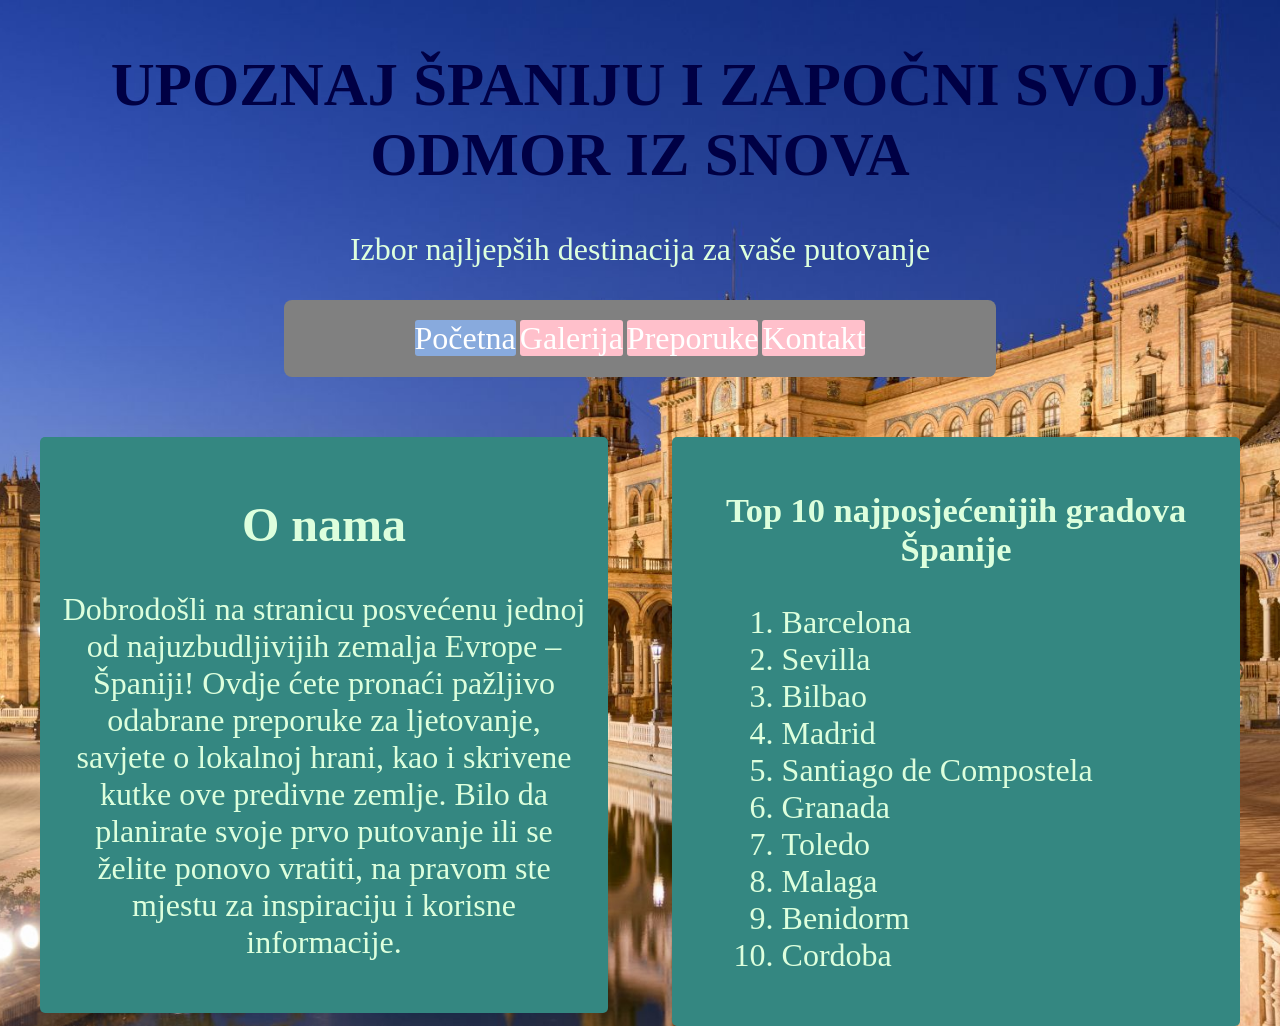
<file: index.html>
<! DOCTYPE html>
 <html>
  <head>
   <meta name="viewport" content="width=device-width, initial-scale=1.0">
   <meta charset="UTF-8">
   <title>Ocjena</title>
   <link rel="stylesheet" href="stil1.css">
  </head>
  <body>
   <header>
   <div class="naslov">
	<h1>UPOZNAJ ŠPANIJU I ZAPOČNI SVOJ ODMOR IZ SNOVA</h1>
	<p>Izbor najljepših destinacija za vaše putovanje</p>
	<div class="navigacija">
	<ul>
	 <li><a class="aktivnaStrana" href="index.html">Početna</a></li>
	 <li><a href="slike.html">Galerija</a></li>
	 <li><a href="preporuke.html">Preporuke</a></li>
	 <li><a href="kontakt.html">Kontakt</a></li>
	 </ul>
	</div>
   </div>
   </header>
   <div class="kolone">
    <div class="lijeva">
    <h2>O nama</h2>
	<p>Dobrodošli na stranicu posvećenu jednoj od najuzbudljivijih zemalja Evrope – Španiji! Ovdje ćete pronaći pažljivo
	odabrane preporuke za ljetovanje, savjete o lokalnoj hrani, kao i skrivene kutke 
	ove predivne zemlje. Bilo da planirate svoje prvo putovanje ili se želite ponovo vratiti, na pravom ste mjestu za 
	inspiraciju i korisne informacije.</p>
   </div>
   <div class="desna">
    <h3>Top 10 najposjećenijih gradova Španije</h3>
	<ol>
	 <li>Barcelona</li>
	 <li>Sevilla</li>
	 <li>Bilbao</li>
	 <li>Madrid</li>
	 <li>Santiago de Compostela</li>
	 <li>Granada</li>
	 <li>Toledo</li>
	 <li>Malaga</li>
	 <li>Benidorm</li>
	 <li>Cordoba</li>
	 </ol>
   </div>
  </body>
</html>
</file>
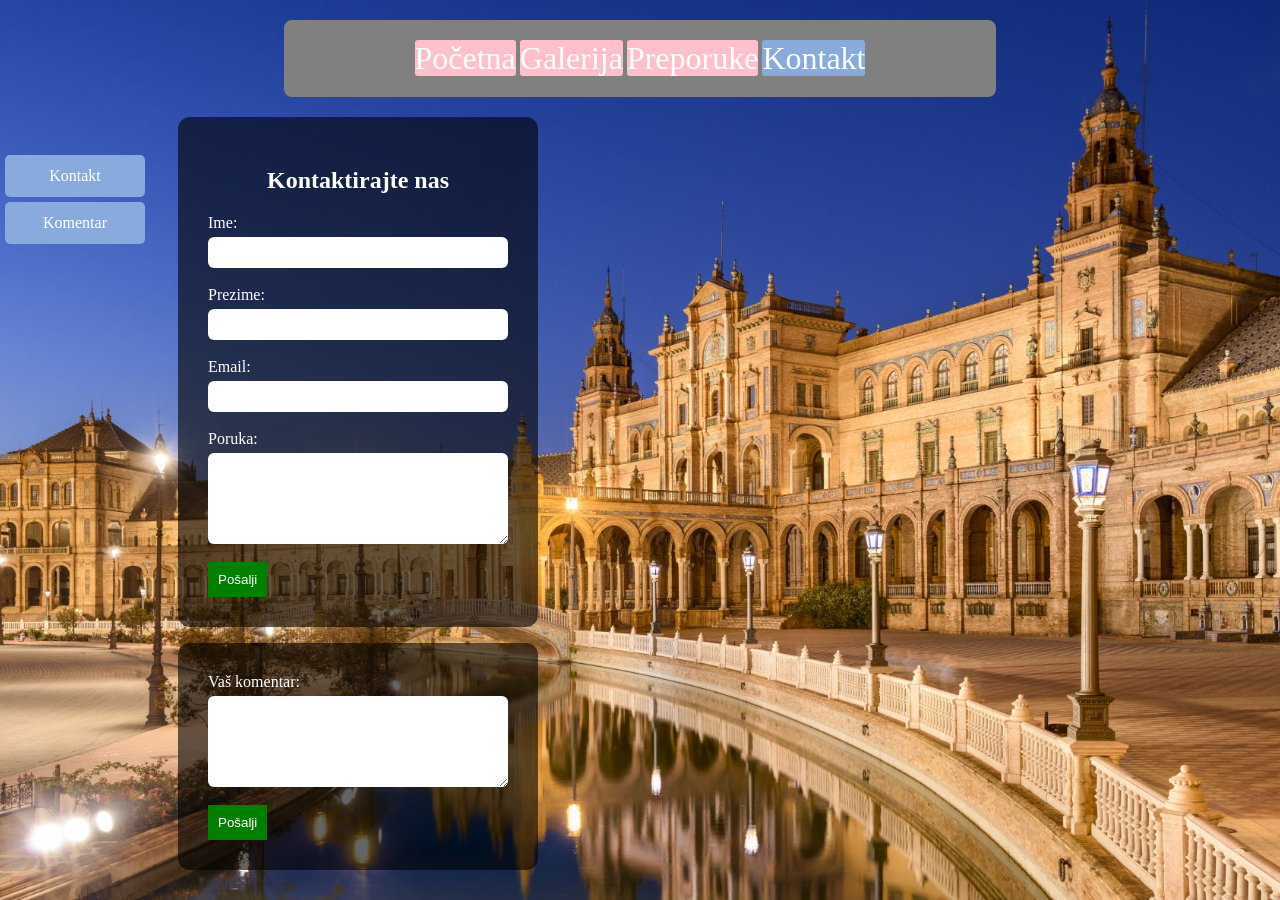
<file: kontakt.html>
<! DOCTYPE html>
 <html>
  <head>
   <meta name="viewport" content="width=device-width, initial-scale=1.0">
   <meta charset="UTF-8">
   <title>Ocjena</title>
   <link rel="stylesheet" href="stil1.css">
  </head>
  <body>
   <header>
	<div class="navigacija">
	<ul>
	 <li><a  href="index.html">Početna</a></li>
	 <li><a href="slike.html">Galerija</a></li>
	 <li><a href="preporuke.html">Preporuke</a></li>
	 <li><a class="aktivnaStrana" href="kontakt.html">Kontakt</a></li>
	 </ul>
	</div>
	<div class="sidebar">
    <a href="#kontakt">Kontakt</a>
    <a href="#komentar">Komentar</a>
    </div>
	<div id="kontakt">
	<form>
	<h2 class="kontakt-naslov">Kontaktirajte nas</h2>
    <label>Ime:</label><br>
    <input type="text" name="ime" required><br><br>
    <label>Prezime:</label><br>
    <input type="text" name="prezime" required><br><br>
    <label>Email:</label><br>
    <input type="email" name="email" required><br><br>
    <label>Poruka:</label><br>
    <textarea name="poruka" rows="5" required></textarea><br><br>
    <button type="submit">Pošalji</button>
    </form>
    </div>

    <div id="komentar">
    <div class="blok">
    <form>
    <label>Vaš komentar:</label><br>
    <textarea rows="5" required></textarea><br><br>
    <button type="submit">Pošalji</button>
	</header>
  </form>
  </form>
 </div>
 </div>
</html>
</file>
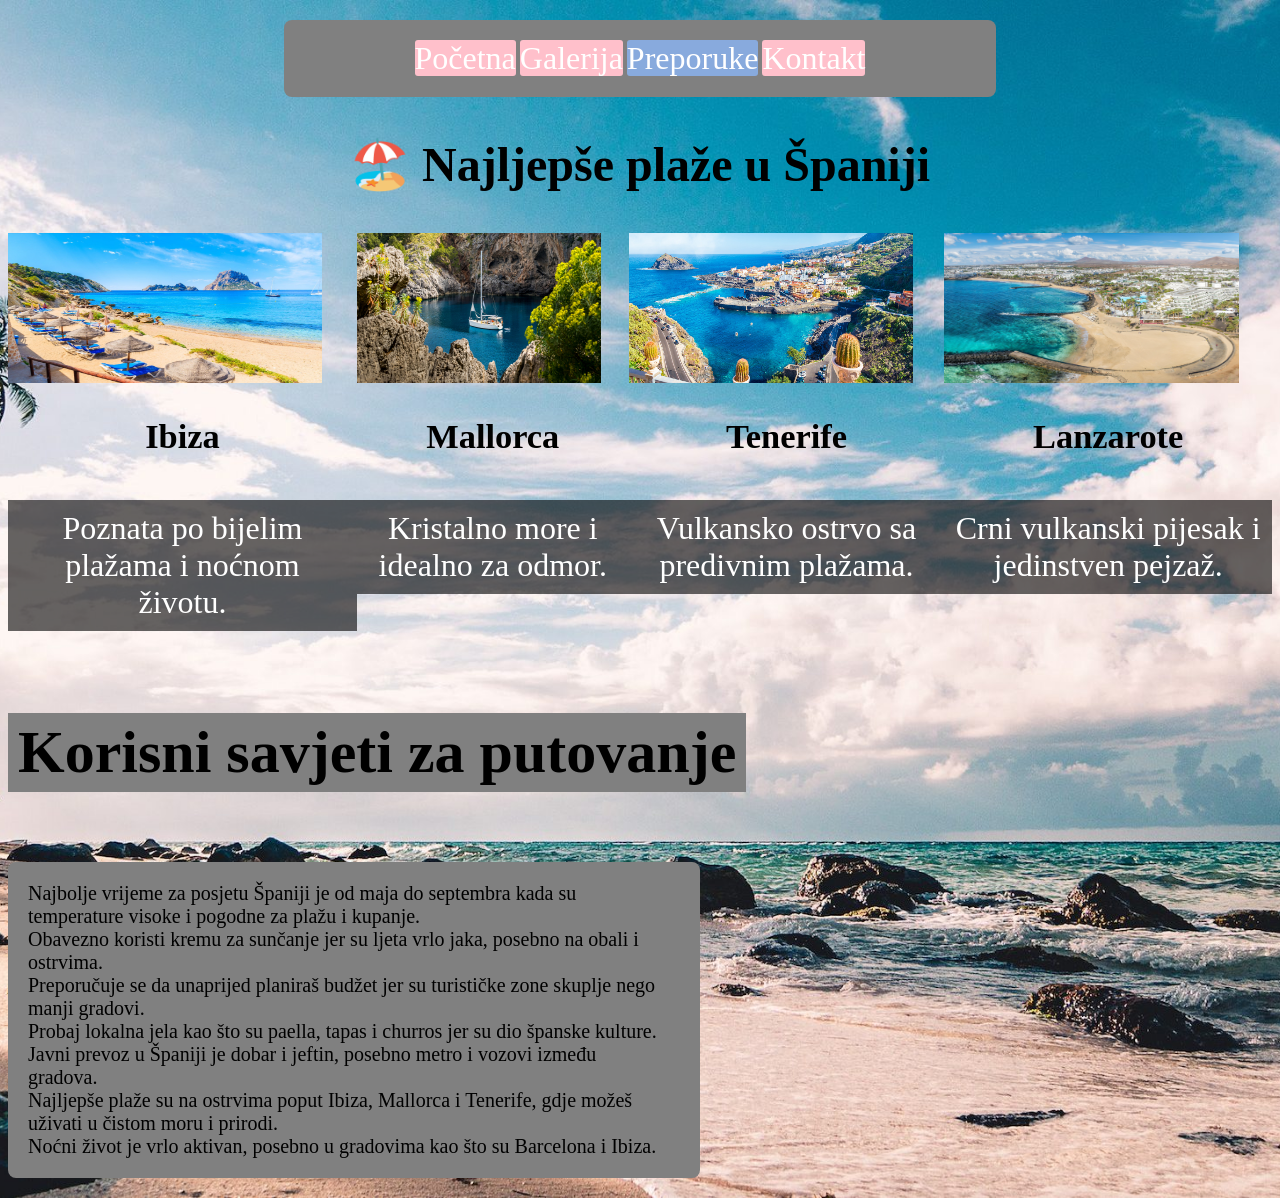
<file: preporuke.html>
<! DOCTYPE html>
 <html>
  <head>
   <meta name="viewport" content="width=device-width, initial-scale=1.0">
   <meta charset="UTF-8">
   <title>Ocjena</title>
   <link rel="stylesheet" href="stil1.css">
  </head>
  <body>
   <header>
	<div class="navigacija">
	<ul>
	 <li><a href="index.html">Početna</a></li>
	 <li><a href="slike.html">Galerija</a></li>
	 <li><a class="aktivnaStrana" href="preporuke.html">Preporuke</a></li>
	 <li><a href="kontakt.html">Kontakt</a></li>
	 </ul>
	</div>
	</header>
	<h2>🏖️ Najljepše plaže u Španiji</h2>
     
	<body class="pozadina">
<div class="plaze">

    <div class="plaza">
        <img src="ibiza.jpg">
        <h3>Ibiza</h3>
        <p>Poznata po bijelim plažama i noćnom životu.</p>
    </div>

    <div class="plaza">
        <img src="mallorca.jpg">
        <h3>Mallorca</h3>
        <p>Kristalno more i idealno za odmor.</p>
    </div>

    <div class="plaza">
        <img src="tenerife.jpg">
        <h3>Tenerife</h3>
        <p>Vulkansko ostrvo sa predivnim plažama.</p>
    </div>

    <div class="plaza">
        <img src="lanzarote.jpg">
        <h3>Lanzarote</h3>
        <p>Crni vulkanski pijesak i jedinstven pejzaž.</p>
    </div>

</div>

   <div class="savjeti">
    <h2>Korisni savjeti za putovanje</h2>
	<ul>
    <li>Najbolje vrijeme za posjetu Španiji je od maja do septembra kada su temperature visoke i 
	pogodne za plažu i kupanje.</li>
    <li>Obavezno koristi kremu za sunčanje jer su ljeta vrlo jaka, posebno na obali i ostrvima.</li>
    <li>Preporučuje se da unaprijed planiraš budžet jer su turističke zone skuplje nego manji gradovi.</li>
    <li>Probaj lokalna jela kao što su paella, tapas i churros jer su dio španske kulture.</li>
    <li>Javni prevoz u Španiji je dobar i jeftin, posebno metro i vozovi između gradova.</li>
    <li>Najljepše plaže su na ostrvima poput Ibiza, Mallorca i Tenerife, gdje možeš uživati u čistom moru i prirodi.</li>
    <li>Noćni život je vrlo aktivan, posebno u gradovima kao što su Barcelona i Ibiza.</li>
   </ul>
   </div>
  </body>
</html>
</file>
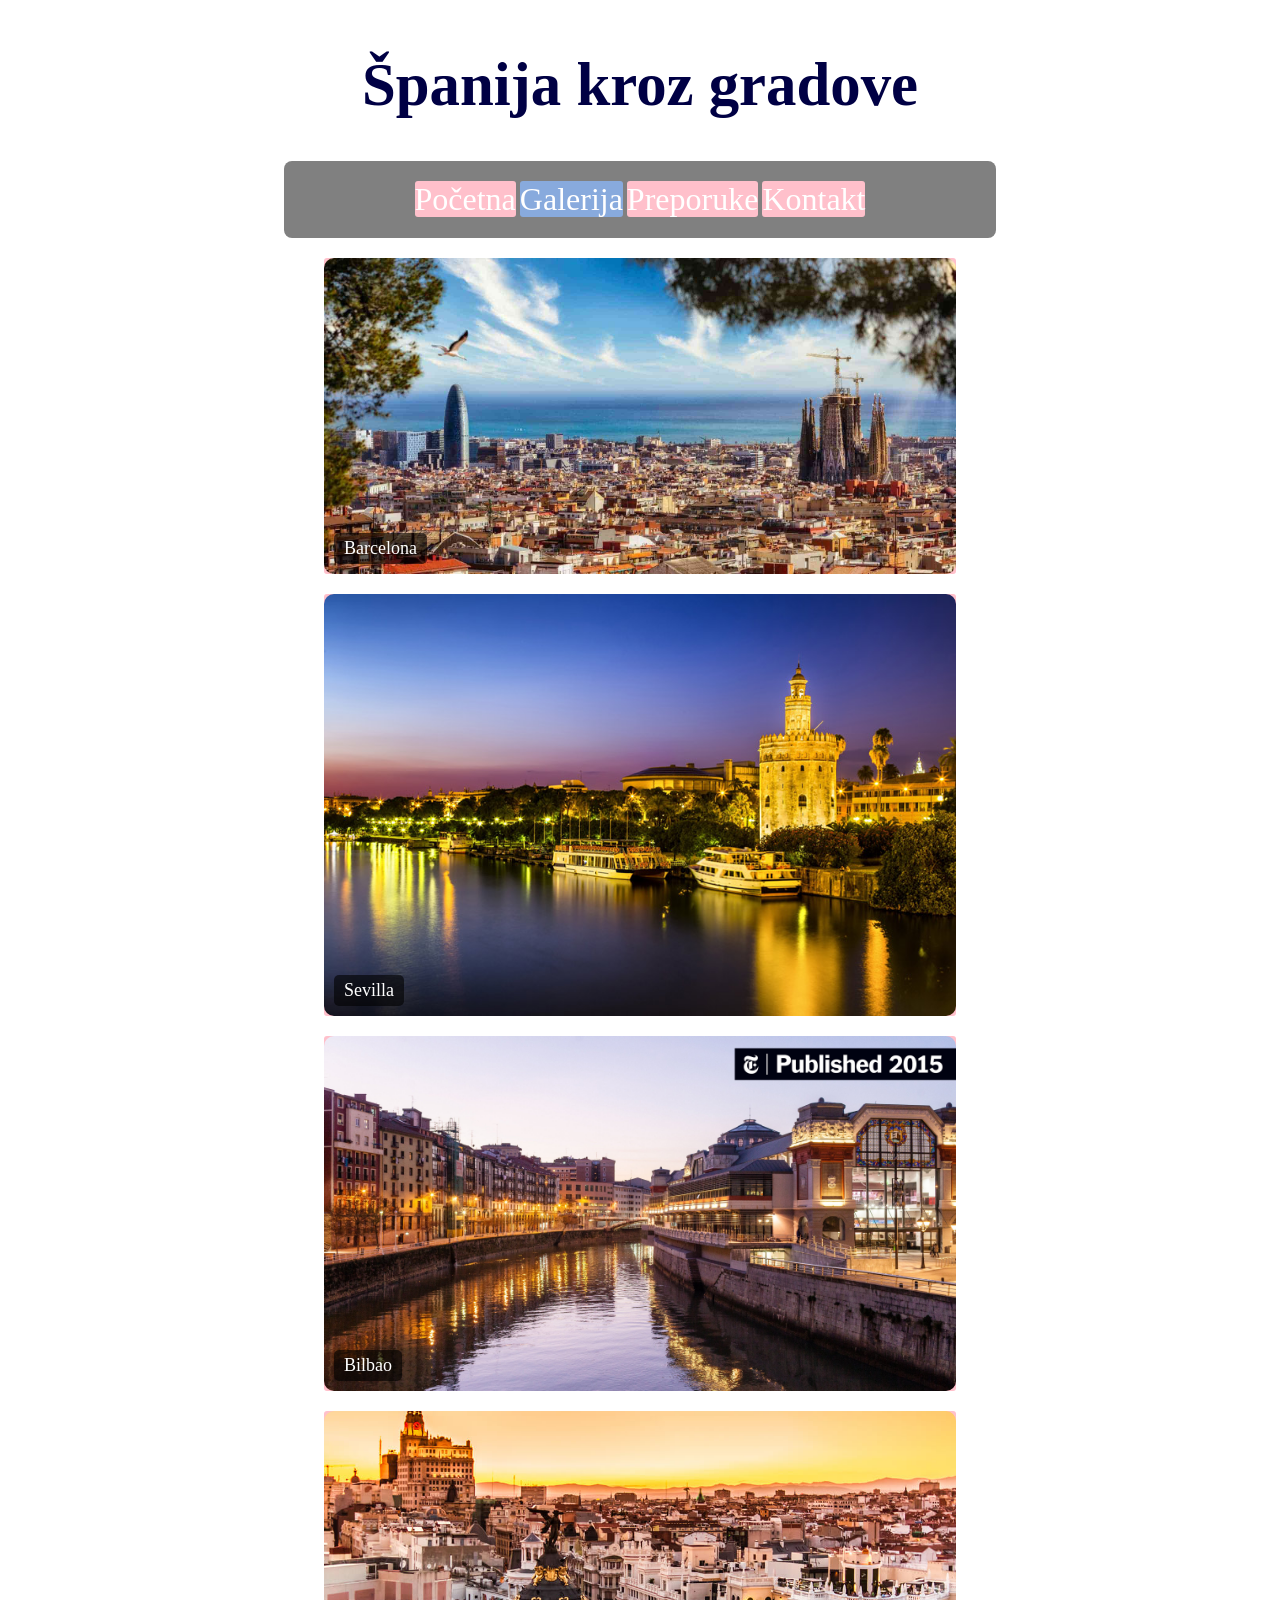
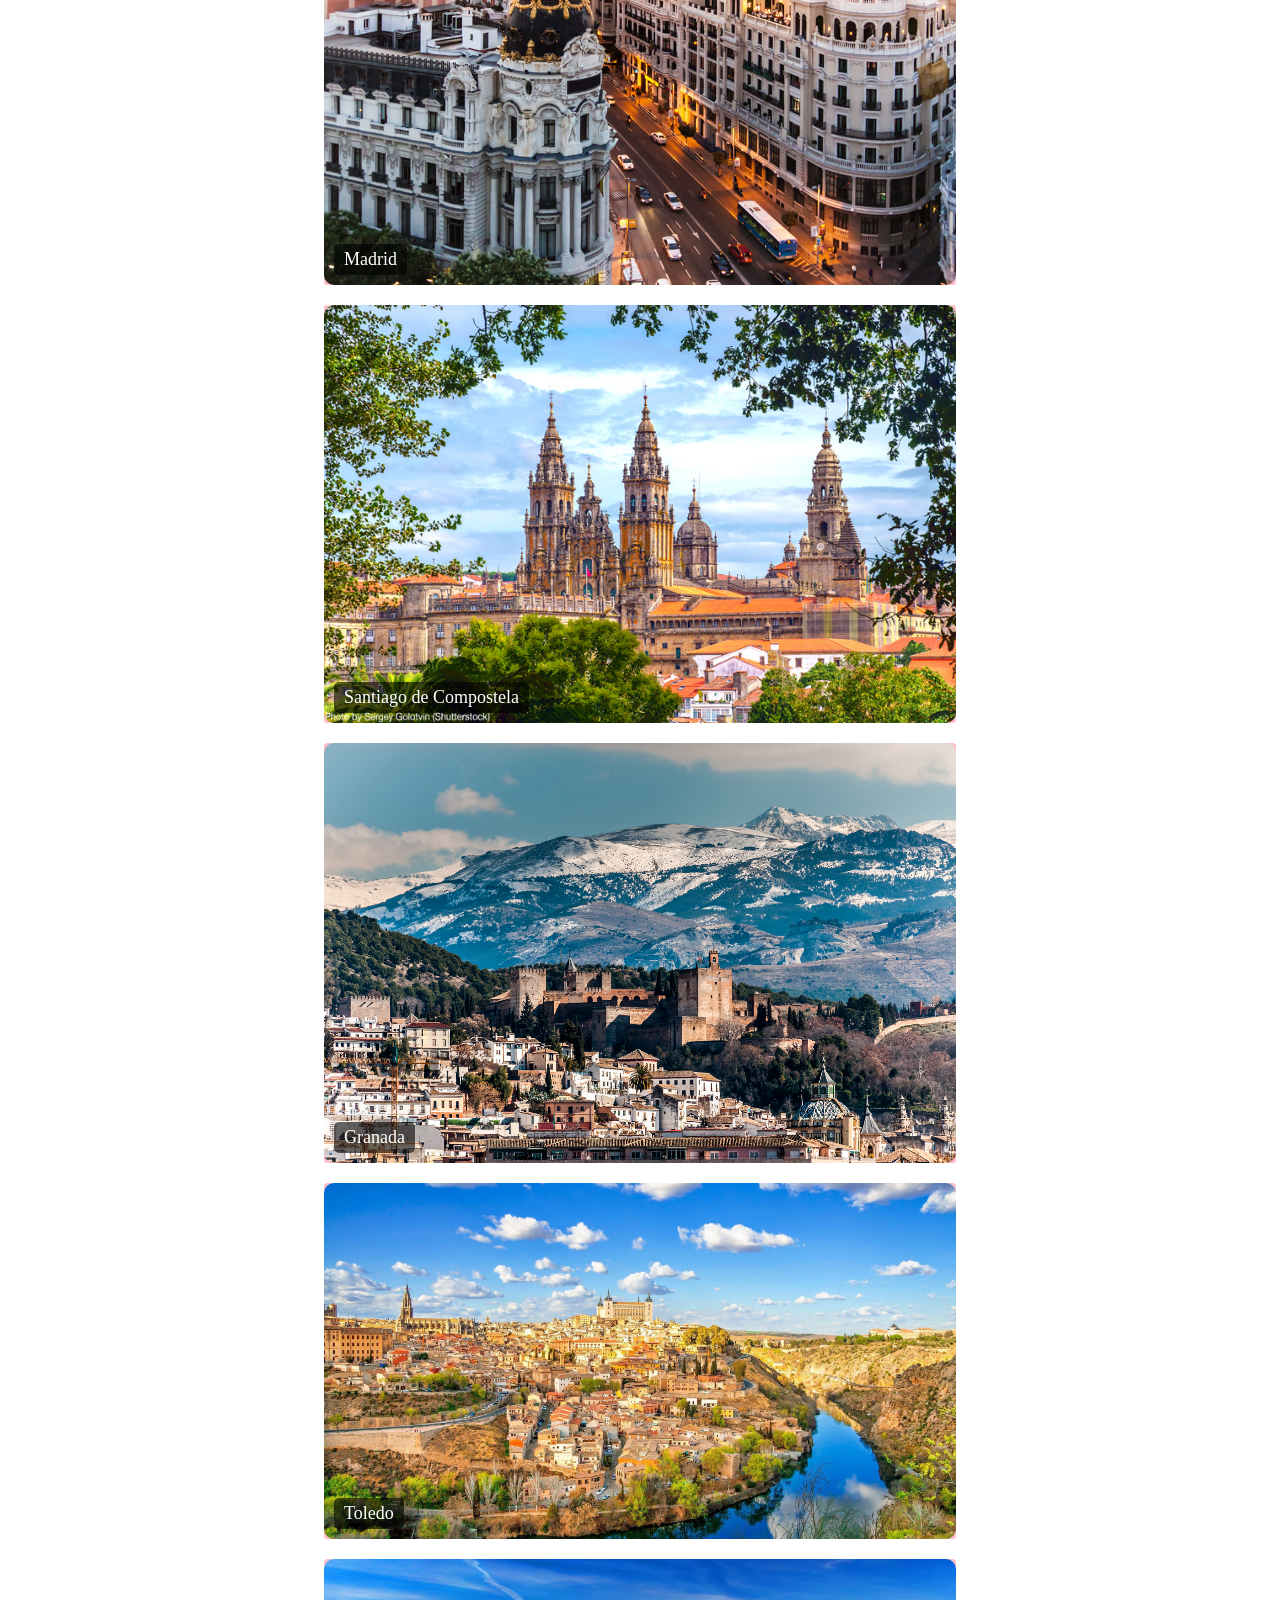
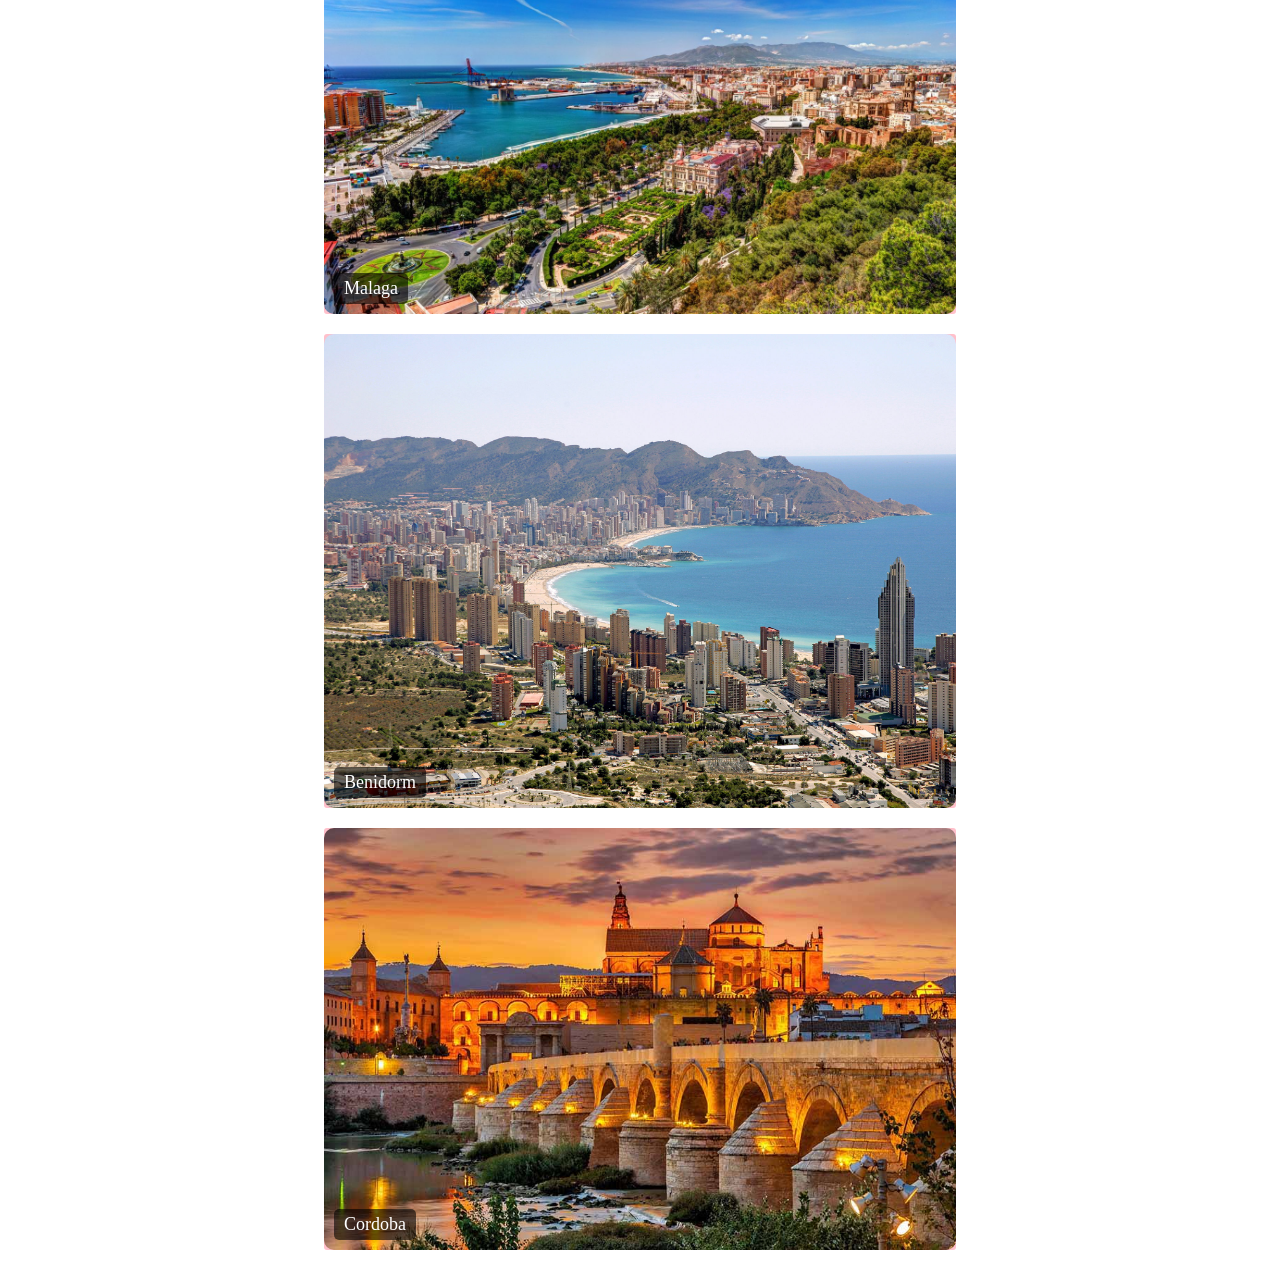
<file: slike.html>
<! DOCTYPE html>
 <html>
  <head>
   <meta name="viewport" content="width=device-width, initial-scale=1.0">
   <meta charset="UTF-8">
   <title>Ocjena</title>
   <link rel="stylesheet" href="galerija.css">
   <link rel="stylesheet" href="stil1.css">
  </head>
  <body style="background-image:url("bijela.jpg");
   <header>
   <div class="zaglavlje">
	 <h1>Španija kroz gradove</h1>
	</div>
	<div class="navigacija">
	<ul>
	 <li><a href="index.html">Početna</a></li>
	 <li><a class="aktivnaStrana"  href="slike.html">Galerija</a></li>
	 <li><a href="preporuke.html">Preporuke</a></li>
	 <li><a href="kontakt.html">Kontakt</a></li>
	 </ul>
	</div>
	</header>
	<div class="galerija">
	 <a href="Barcelona.jpg" target="_blank">
	 <img src="Barcelona.jpg">
	 <div class="naslov">Barcelona</div>
	 </a>
	 
	 <a href="sevilla2.jpg" target="_blank">
	 <img src="sevilla2.jpg">
	 <div class="naslov">Sevilla</div>
	 </a>
	 
	 <a href="Bilbao.jpg" target="_blank">
	 <img src="Bilbao.jpg">
	 <div class="naslov">Bilbao</div>
	 </a>
	 
	 <a href="Madrid.jpg" target="_blank">
	 <img src="Madrid.jpg">
	 <div class="naslov">Madrid</div>
	 </a>
	 
	 <a href="Santiago.jpg" target="_blank">
	 <img src="Santiago.jpg">
	 <div class="naslov">Santiago de Compostela</div>
	 </a>
	 
	  <a href="Granada.jpg" target="_blank">
	 <img src="Granada.jpg">
	 <div class="naslov">Granada</div>
	 </a>
	 
	  <a href="Toledo.jpg" target="_blank">
	 <img src="Toledo.jpg">
	 <div class="naslov">Toledo</div>
	 </a>
	 
	 <a href="Malaga.jpg" target="_blank">
	 <img src="Malaga.jpg">
	 <div class="naslov">Malaga</div>
	 </a>
	 
	 <a href="Benidorm.jpg" target="_blank">
	 <img src="Benidorm.jpg">
	 <div class="naslov">Benidorm</div>
	 </a>
	 
	  <a href="Cordoba1.jpg" target="_blank">
	 <img src="Cordoba1.jpg">
	 <div class="naslov">Cordoba</div>
	 </a>
	 </div>
	</div>
</html>
</file>
<file: stil1.css>
body {
	background-image:url("Sevilla.jpg");
	background-size:cover;
	background-repeat:no-repeat;
	background-position:center 20%;
}

h1 {
	margin-top:50px;
	color:#000044;
	font-size:380%;
	text-align:center;
}

p {
	text-align:center;
	font-size:200%;
	color:#ddffdd;
}

ul {
	list-style:none;
	padding:20px 40px;
	margin:20px auto;
	text-align:center;
	background-color:grey;
	width:50%;
	border-radius:8px;
	
}

.navigacija li{
	font-size:200%;
	display:inline-block;;
}

a {
	text-decoration:none;
    background-color:pink;
    color: white;
    border-radius: 3px;
    font-size:auto;
}

a:hover {
	background-color:#668866;
}

.aktivnaStrana {
	background-color:#88aadd;
}

.kolone {
	margin-top:50px;
	width:100%;
	overflow:visible;
	padding:0;
}

.lijeva {
	float:left;
	width:45%;
	margin-top:10px;
	margin:10px 2.5% 0 2.5%;
	padding:20px;
	border-radius:5px;
	background-color:#348781;
	color:#ddffdd;;
	box-sizing:border-box;
}

.desna {
	float:right;
	width:45%;
    margin:10px 2.5% 0 2.5%;
	padding:20px;
	border-radius:5px;
	background-color:#348781;
	color:#ddffdd;
	box-sizing:border-box;
}

h2 {
	text-align:center;
	font-size:300%;
}
	
h3 {
	text-align:center;
	font-size:215%;
}

ol {
	list-style-type:decimal;
	margin-left:50px;
	font-size:200%;
}

form {
    width: 300px;
    margin-left:170px;
	padding:30px;
	background-color:rgba(0,0,0,0.6);
	border-radius:12px;
	color:white;
}

input, textarea {
    width: 100%;
    padding: 8px;
    margin-top: 5px;
	border:none;
	border-radius:6px;
	outline:none;
}

button {
    background: green;
    color: white;
    padding: 10px;
    border: none;
    cursor: pointer;
}

button:hover {
    background:darkgreen;
}

.kontakt-naslov {
	font-size:24px;
}

.pozadina {
	background-image:url("plaza.jpg")
}

.ljetovanje h3 {
	text-align:left;
}

.plaze {
	display:flex;
	margin-top:30px;
}

.plaza p {
	background-color:rgba(0,0,0,0.6);
	color:#ffffff;
	padding:10px;
	margin-top:10px;
	display:inline-block;
}

.plaza img {
	width:90%;
	height:150px;
}
.savjeti h2 {
	text-align:left;
	background-color:grey;
	display:inline-block;
	padding:5px 10px;
}

.savjeti ul {
    text-align: left;
    padding-left: 20px;
    margin-left: 0;
}

.savjeti li {
    text-align: left;
}

.savjeti {
	font-size:20px;
}


.sidebar {
	position:fixed;
	top:150px;
	left:0;
	width:150px;
}

.sidebar a {
    display: block;
    padding: 12px;
    margin: 5px;
    background-color: #88aadd;
    color: white;
    text-decoration: none;
    text-align: center;
    border-radius: 5px;
}

.sidebar a:hover {
    background-color: #6688cc;
}
</file>
<file: galerija.css>
body {
	background-image:url("crna.jpg");
	background-size:cover;
}

.galerija {
    width: 100%;
}

.galerija a {
    display: block;
    width: 50%;
    margin: 20px auto;
    position: relative;
}

.galerija img {
    width: 100%;
    display: block;
    border-radius: 10px;
}

.galerija .naslov {
    position: absolute;
    bottom: 10px;
    left: 10px;
    color: white;
    background: rgba(0,0,0,0.6);
    padding: 5px 10px;
    border-radius: 5px;
    font-size: 18px;
}
</file>
